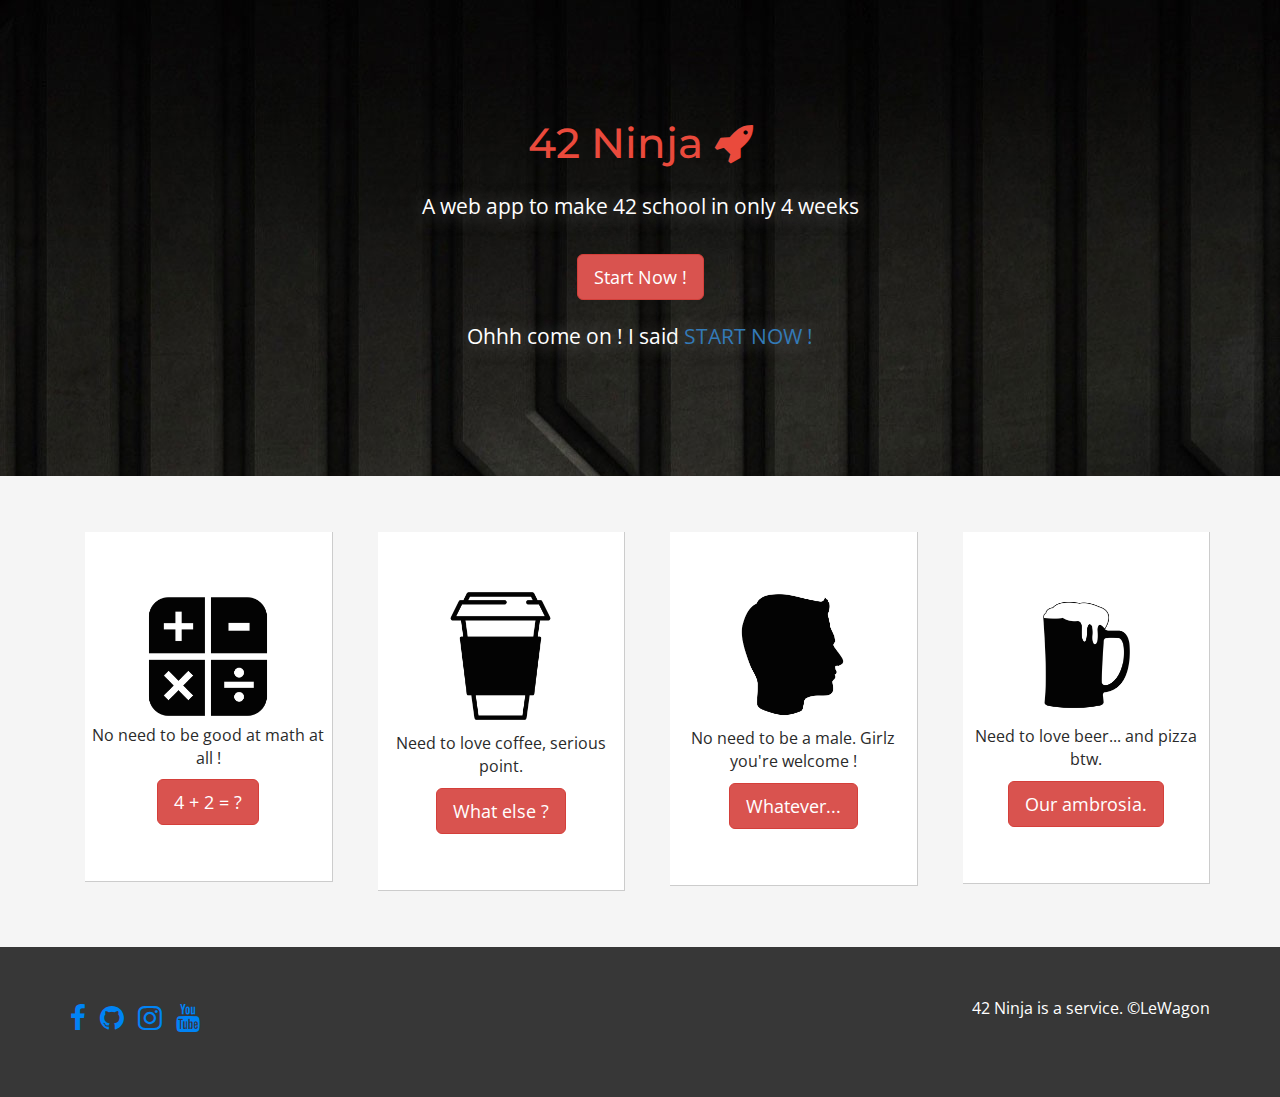
<file: index.html>
<!DOCTYPE html>
<html>
  <head>
    <meta charset="utf-8">
    <meta http-equiv="X-UA-Compatible" content="IE=edge">
    <meta name="viewport" content="width=device-width, initial-scale=1">

    <title>42 Born to code</title>

    <link href='http://fonts.googleapis.com/css?family=Open+Sans:400,300,700|Montserrat' rel='stylesheet' type='text/css'>

    <link rel="stylesheet" href="https://maxcdn.bootstrapcdn.com/bootstrap/3.2.0/css/bootstrap.min.css">
    <link rel="stylesheet" href="https://maxcdn.bootstrapcdn.com/font-awesome/4.1.0/css/font-awesome.min.css">

    <link rel="stylesheet" href="style.css">

    <!-- HTML5 Shim and Respond.js IE8 support of HTML5 elements and media queries -->
    <!-- Leave those next 4 lines if you care about users using IE8 -->
    <!--[if lt IE 9]>
      <script src="https://oss.maxcdn.com/html5shiv/3.7.2/html5shiv.min.js"></script>
      <script src="https://oss.maxcdn.com/respond/1.4.2/respond.min.js"></script>
    <![endif]-->
  </head>
  <body>

    <div id="banner" class="text-center">
      <h1>42 Ninja <i class="fa fa-rocket"></i></h1>
      <p>A web app to make 42 school in only 4 weeks</p>
      <!-- Button trigger modal -->
      <button type="button" class="btn btn-danger btn-lg" data-toggle="modal" data-target="#myModal">
         Start Now !
      </button>
      <p>Ohhh come on ! I said <a href="">START NOW !</a></p>
    </div>

    <div class="container padded">
      <div class="row">
        <div class="col-xs-12 col-md-3">
          <div class="padded bg-white text-center">
            <img src="images/math.png" alt="" width="150px">
            <p>No need to be good at math at all !</p>
            <button type="button" class="btn btn-danger btn-lg" data-toggle="modal" data-target="#math-modal">
            4 + 2 = ?
            </button>
          </div>
        </div>
        <div class="col-xs-12 col-md-3">
          <div class="padded bg-white text-center">
            <img src="images/coffee.png" alt="" width="150px">
            <p>Need to love coffee, serious point.</p>
            <button type="button" class="btn btn-danger btn-lg" data-toggle="modal" data-target="#coffee-modal">
            What else ?
            </button>
          </div>
        </div>
        <div class="col-xs-12 col-md-3">
          <div class="padded bg-white text-center">
            <img src="images/male.png" alt="" width="150px">
            <p>No need to be a male. Girlz you're welcome !</p>
            <button type="button" class="btn btn-danger btn-lg" data-toggle="modal" data-target="#male-modal">
            Whatever...
            </button>
          </div>
        </div>
        <div class="col-xs-12 col-md-3">
          <div class="padded bg-white text-center">
            <img src="images/beer.png" alt="" width="150px">
            <p>Need to love beer... and pizza btw.</p>
            <button type="button" class="btn btn-danger btn-lg" data-toggle="modal" data-target="#beer-modal">
            Our ambrosia.
            </button>
          </div>
        </div>
      </div>
    </div>

     <div id="footer">

        <div class="container">
          <div class="row">
            <div class="col-xs-3">
              <ul class="social-list list-inline">
                <li><a href="http://"><i class="fa fa-facebook"></i></a></li>
                <li><a href=""><i class="fa fa-github"></i></a></li>
                <li><a href=""><i class="fa fa-instagram"></i></a></li>
                <li><a href=""><i class="fa fa-youtube"></i></a></li>
              </ul>
            </div>
            <div class="col-xs-9 text-right">
              <p>42 Ninja is a service. ©LeWagon</p>
            </div>
          </div>
        </div>
     </div>

     <!-- my modal -->
     <!-- Modal -->
     <div class="modal fade" id="myModal" tabindex="-1" role="dialog" aria-labelledby="myModalLabel" aria-hidden="true">
       <div class="modal-dialog">
         <div class="modal-content">
           <div class="modal-header">
             <button type="button" class="close" data-dismiss="modal" aria-label="Close"><span aria-hidden="true">&times;</span></button>
             <h4 class="modal-title" id="myModalLabel">We gotcha !</h4>
           </div>
           <div class="modal-body">
             <p>When <a href="http://lewagon.org">Le Wagon</a> meets <a href="http://42.fr">42 Born to code</a></p>
           </div>
           <div class="modal-footer">
             <button type="button" class="btn btn-primary" data-dismiss="modal">Close</button>
           </div>
         </div>
       </div>
     </div>

     <div class="modal fade" id="math-modal" tabindex="-1" role="dialog" aria-labelledby="math-modal" aria-hidden="true">
       <div class="modal-dialog">
         <div class="modal-content">
           <div class="modal-header">
             <button type="button" class="close" data-dismiss="modal" aria-label="Close"><span aria-hidden="true">&times;</span></button>
             <h4 class="modal-title" id="myModalLabel">We gotcha !</h4>
           </div>
           <div class="modal-body">
             <iframe src="http://giphy.com/embed/12WhMPTFMJAvS0?html5=true" width="480" height="268" frameBorder="0" webkitAllowFullScreen mozallowfullscreen allowFullScreen></iframe>
           </div>
           <div class="modal-footer">
             <button type="button" class="btn btn-primary" data-dismiss="modal">Close</button>
           </div>
         </div>
       </div>
     </div>

     <div class="modal fade" id="coffee-modal" tabindex="-1" role="dialog" aria-labelledby="coffee-modal" aria-hidden="true">
       <div class="modal-dialog">
         <div class="modal-content">
           <div class="modal-header">
             <button type="button" class="close" data-dismiss="modal" aria-label="Close"><span aria-hidden="true">&times;</span></button>
             <h4 class="modal-title" id="myModalLabel">We gotcha !</h4>
           </div>
           <div class="modal-body">
             <iframe src="http://giphy.com/embed/TON7phe0r94Dm?html5=true" width="480" height="270" frameBorder="0" webkitAllowFullScreen mozallowfullscreen allowFullScreen></iframe>
           </div>
           <div class="modal-footer">
             <button type="button" class="btn btn-primary" data-dismiss="modal">Close</button>
           </div>
         </div>
       </div>
     </div>

     <div class="modal fade" id="male-modal" tabindex="-1" role="dialog" aria-labelledby="male-modal" aria-hidden="true">
       <div class="modal-dialog">
         <div class="modal-content">
           <div class="modal-header">
             <button type="button" class="close" data-dismiss="modal" aria-label="Close"><span aria-hidden="true">&times;</span></button>
             <h4 class="modal-title" id="myModalLabel">We gotcha !</h4>
           </div>
           <div class="modal-body">
             <iframe src="http://giphy.com/embed/NlOAf10ulh0D6?html5=true" width="480" height="225" frameBorder="0" webkitAllowFullScreen mozallowfullscreen allowFullScreen></iframe>
           </div>
           <div class="modal-footer">
             <button type="button" class="btn btn-primary" data-dismiss="modal">Close</button>
           </div>
         </div>
       </div>
     </div>

     <div class="modal fade" id="beer-modal" tabindex="-1" role="dialog" aria-labelledby="beer-modal" aria-hidden="true">
       <div class="modal-dialog">
         <div class="modal-content">
           <div class="modal-header">
             <button type="button" class="close" data-dismiss="modal" aria-label="Close"><span aria-hidden="true">&times;</span></button>
             <h4 class="modal-title" id="myModalLabel">We gotcha !</h4>
           </div>
           <div class="modal-body">
             <iframe src="http://giphy.com/embed/3vDFxcB9vZNNS?html5=true" width="480" height="405" frameBorder="0" webkitAllowFullScreen mozallowfullscreen allowFullScreen></iframe>
           </div>
           <div class="modal-footer">
             <button type="button" class="btn btn-primary" data-dismiss="modal">Close</button>
           </div>
         </div>
       </div>
     </div>


    <!-- Including Bootstrap JS (with its jQuery dependency) so that dynamic components work -->
    <script src="https://ajax.googleapis.com/ajax/libs/jquery/1.11.1/jquery.min.js"></script>
    <script src="https://maxcdn.bootstrapcdn.com/bootstrap/3.2.0/js/bootstrap.min.js"></script>
  </body>
</html>
</file>
<file: style.css>
/* style.css */
body{
  margin: 0px;
  color: rgb(42, 42, 42);
  background: rgb(245,245,245);
  font-family: 'Open Sans', sans-serif;
}

h1, h2, h3{
  font-family: 'Montserrat', sans-serif;
  color: #0083F5;
}

p{
  font-size: 16px;
}

#banner {
  background-image: url("images/background.jpg");
  padding: 100px 0;
  line-height: 60px;

}

#banner p {
  font-size: 1.5em;
  color: white;
  text-shadow: 2px 2px 20px #707070;
}

#banner h1 {
  font-size: 3em;
  color: #EA4A3C;
}

.padded {
  padding-top: 4em;
  padding-bottom: 4em;
}

.bg-white {
  background-color: white;
  border-bottom: 1px solid #cccccc;
  border-right: 1px solid #cccccc;
  margin-left: 15px;
}

.social-list > li > a{
  font-size: 2em;
  color: #0083F5;
  transition: color 0.4s ease;
}

.social-list > li > a:hover{
  color: red;
}


#footer{
  color: white;
  background: #373737;
  padding: 50px 0;
}
</file>
